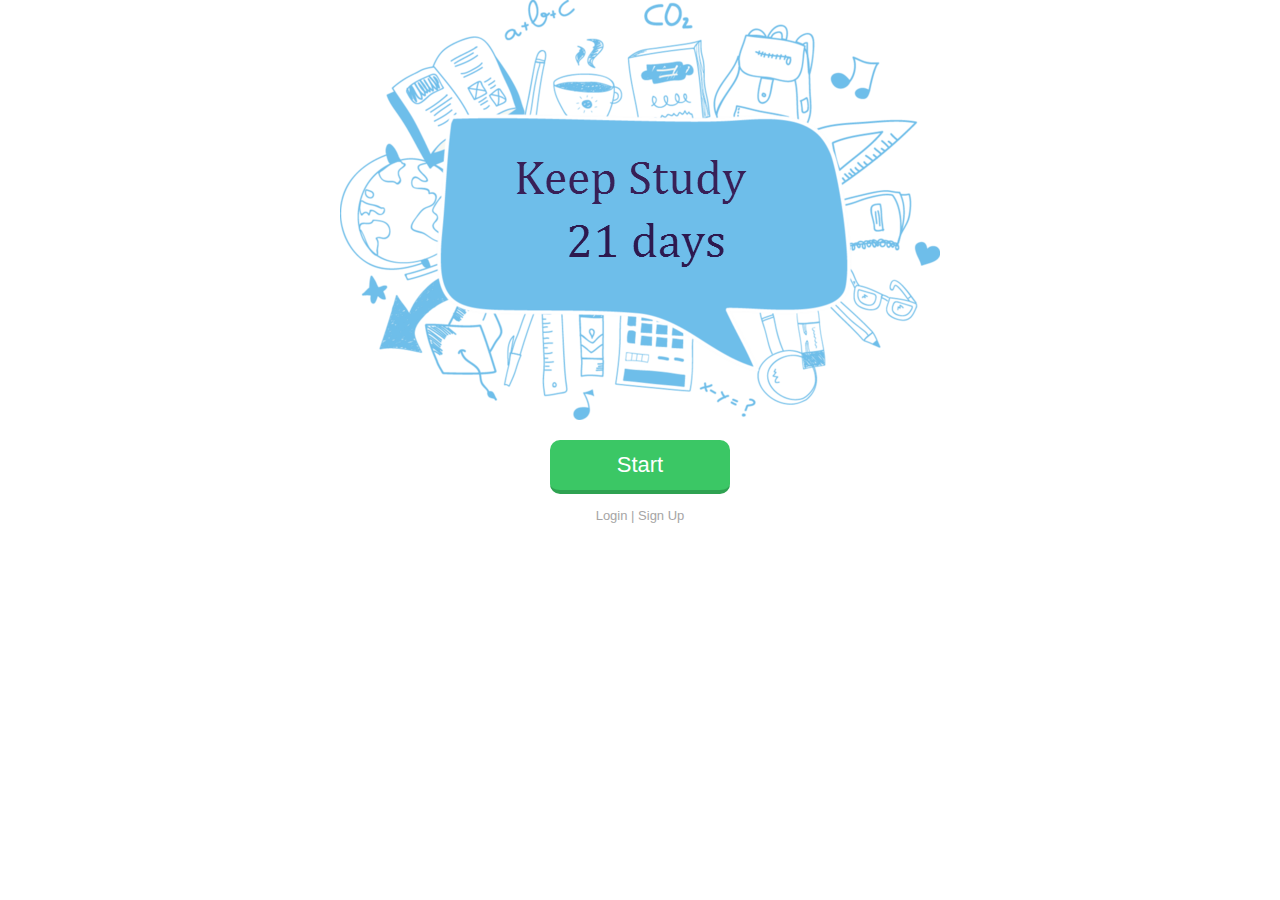
<file: Index.html>
﻿<!DOCTYPE html>
<link type="text/css" rel="stylesheet" href="/css/index.css" media="screen" />
<link type="text/css" rel="stylesheet" href="/css/jquery.fullPage.css" media="screen" />

<meta charset="utf-8">
<meta name="description" content="Keep Study In 21 Days To Become Good Habit">

<html lang="en">
<head>    
    <title>Keep study in 21 days </title>    
</head>
<body id="mainsite">
    <div id="fullpage">
        <div id="section1" class="section">
            <div id="homebanner">
            	<a href=""><img src="/images/21days-banner.png" alt="banner" /></a>
            </div>
            <div id="section1-more">
                <a href="inputwish.html" class="startbtn">Start</a>
                <div id="section1-links">
                    <a href="" class="homeloginbtn" title="Login">Login</a> |
                    <a href="" class="homeregisterbtn" title="Sign Up">Sign Up</a>
                </div>
            </div>
        </div>
     </div>   
</body>
</html>
</file>
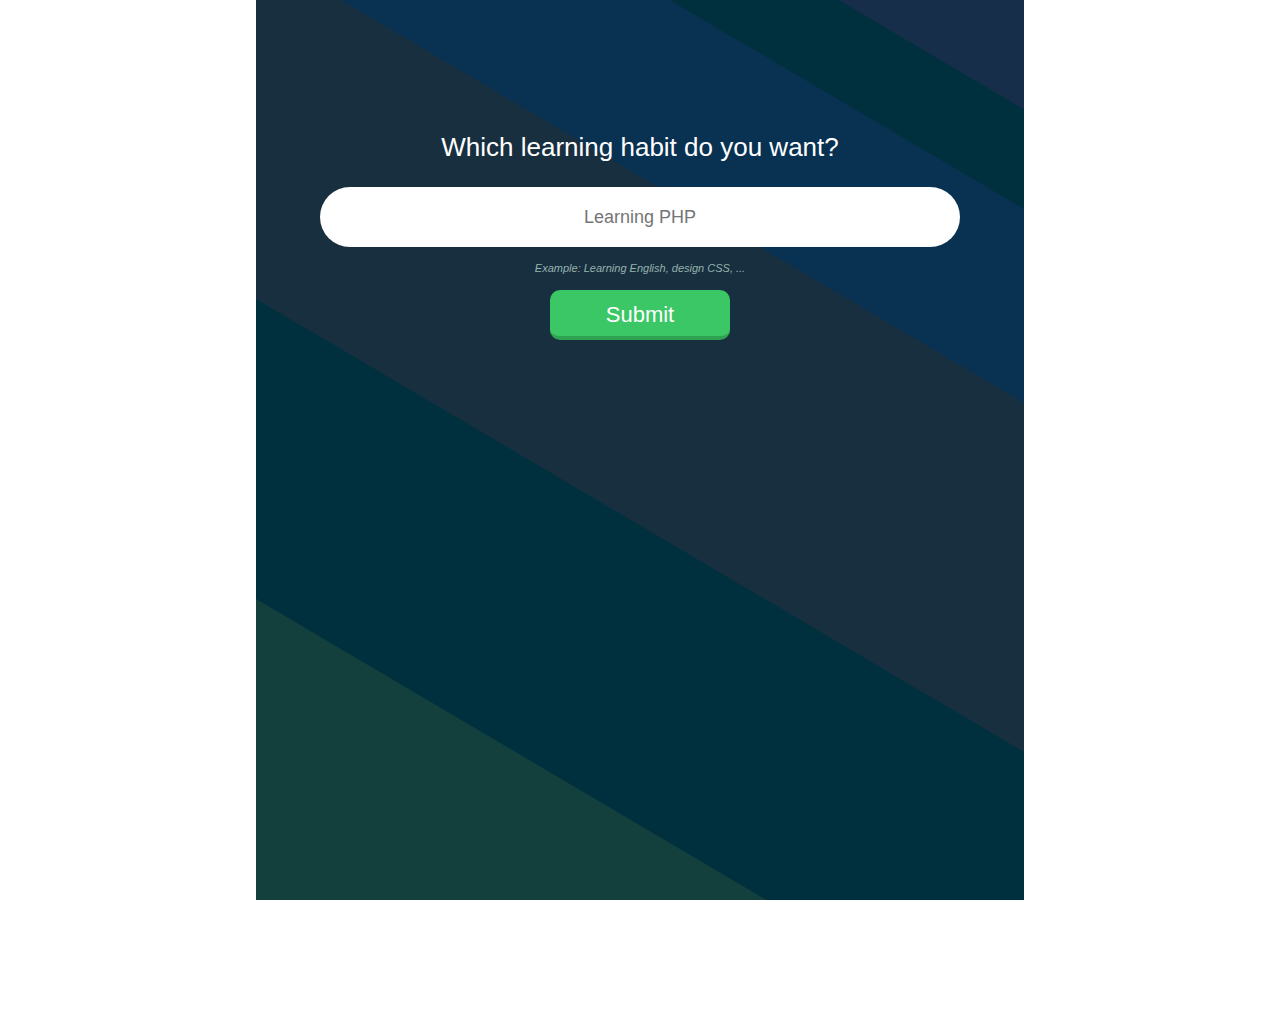
<file: InputWish.html>
﻿<!DOCTYPE html>
<link type="text/css" rel="stylesheet" href="/css/index.css" media="screen" />
<link type="text/css" rel="stylesheet" href="/css/jquery.fullPage.css" media="screen" />

<meta charset="utf-8">
<meta name="description" content="Input Desire Learning">            

<html lang="en">
<head>    
    <title>Input desire learning</title>    
</head>
<body id="mainsite">
    <div id="section2" class="section">
       <div class="slide slide1" data-anchor="CreateNewEvent">
           <h2>Which learning habit do you want?</h2>
           <form name ="SubmitWish" action="mainpage.php"  >
               <input type="text" name ="title_wish" class="textbox" placeholder="Learning PHP"  />
               <div class="eventhelp">Example: Learning English, design CSS, ...</div>            
               <input type="submit" name="submitbutton" value="Submit" class="btnSubmit" />
       	    </form>
       </div>                  
     </div>
</body>
</html>
</file>
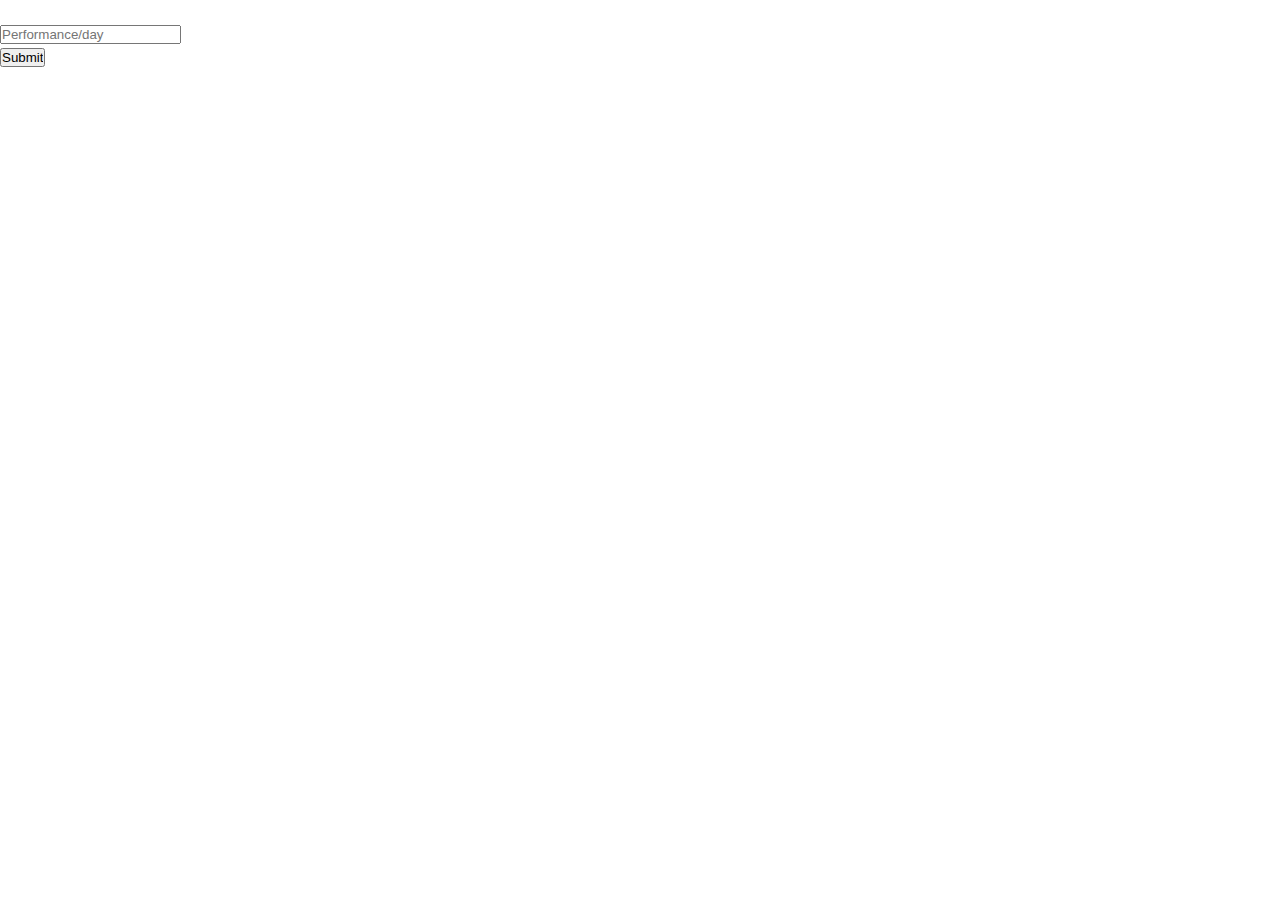
<file: rate.html>
<!DOCTYPE html>
<link type="text/css" rel="stylesheet" href="/css/index.css" media="screen" />
<link type="text/css" rel="stylesheet" href="/css/jquery.fullPage.css" media="screen" />

<meta charset="utf-8">
<meta name="description" content="Input Desire Learning">            

<html lang="en">
<head>
	<title>Rate</title>
</head>
<body id="mainsite">
	<div id="section4" class="section">
	<!--<div class="your_vote">Learning PHP</div>-->
		<form class="data" name="form_rate" action="Result.php">
            <div class="gauge_1">
                <div class="indicator_1">
                    <div class="bar_second_1"></div>
                </div>
                <br/>	
                    <input type="text" name="your_rate" placeholder="Performance/day" />
                    <br/> 
                    <input class="btsubmit" type="button" value="Submit" name = "btsubmit_rate" />	  	  
                
            </div>
		</form>
	</div>
</body>

</html>
</file>
<file: css/index.css>
* {
    margin: 0;
    padding: 0
}
html {
    height: 100%
}
body {
    height: 100%;
    background: #FFF;
    font: 13px/23px "HelveticaNeue", "Helvetica Neue", Helvetica, Arial, sans-serif;
    color: #454545;
    -webkit-font-smoothing: antialiased;
    -webkit-text-size-adjust: 100%
}
h1,
h2,
h3,
h4,
h5,
h6 {
    color: #3A3E43;
    font-family: Helvetica, Arial, sans-serif;
    font-weight: normal;
    line-height: 100%;
    margin-bottom: 20px
}
h1 {
    font-size: 30px
}
h2 {
    font-size: 26px
}
h3 {
    font-size: 20px
}
h4 {
    font-size: 16px
}
h5 {
    font-size: 14px
}
h6 {
    font-size: 12px
}
h1 a,
h2 a,
h3 a,
h4 a,
h5 a,
h6 a {
    font-weight: inherit
}
p {
    margin: 0 0 20px 0
}
p img {
    margin: 0
}
p.lead {
    font-size: 21px;
    line-height: 27px;
}
em {
    font-style: italic
}
strong {
    font-weight: bold;
    color: #333
}
small {
    font-size: 80%
}
a {
    color: #58D68D;
    text-decoration: none;
    outline: 0;
    -webkit-transform: translateZ(0);
    -webkit-transition: 0.2s color linear;
    -moz-transition: 0.2s color linear;
    transition: 0.2s color linear
}
a:hover {
    color: #58D68D
}
p a {
    line-height: inherit
}
ul,
ol {
    margin-bottom: 20px
}
ul {
    list-style: none outside
}
ol {
    list-style: decimal
}
ol,
ul.square,
ul.circle,
ul.disc {
    margin-left: 30px
}
ul.square {
    list-style: square outside
}
ul.circle {
    list-style: circle outside
}
ul.disc {
    list-style: disc outside
}
ul ul,
ul ol,
ol ol,
ol ul {
    margin: 4px 0 5px 30px;
    font-size: 90%
}
ul ul li,
ul ol li,
ol ol li,
ol ul li {
    margin-bottom: 6px
}
ul.large li {
    line-height: 21px
}
li p {
    line-height: 21px
}
.icons-ul i {
    color: #58D68D
}
img {
    max-width: 100%;
    height: auto;
    vertical-align: bottom
}
@media \0screen {
    img {
        width: auto
    }
}
#header-section {
    width: 100%;
    position: relative;
    z-index: 1000;
    background: #fff;
    padding: 0
}
.top-header {
    font-size: 12px;
    text-align: center;
    border-bottom: 1px solid #eee
}
.top-header h1 {
    padding: 20px 0 0 0;
    font-size: 24px;
    text-transform: uppercase;
    font-weight: bold;
    margin: 0
}
.top-header a {
    color: #333
}
.top-header a:hover {
    color: #2ea251
}
.top-header ul {
    list-style: none;
    margin: 0;
    color: #555;
    padding: 10px 0
}
.top-header ul li {
    display: inline
}
.footer {
    padding: 40px 0 20px;
    border-top: 1px solid #eee
}
.footer a {
    color: #BBBDBF
}
.footer a:hover {
    color: #FFF
}
.footer h3 {
    color: #FFF
}
.footer .site-branding {
    float: none;
    display: block;
    margin: 0 auto 20px 0
}
.footer .site-branding h1 {
    font-size: 30px;
    margin: 0;
    color: #58D68D;
    line-height: inherit
}
.site-branding a {
    display: block;
    color: #fff;
    line-height: inherit
}
.footer .site-branding a:hover {
    color: #58D68D
}
.copyright {
    padding: 0;
    margin: 0;
    font-size: 10px;
    color: #999;
    text-transform: capitalize
}
.link-profile {
    text-align: center;
    margin-top: 5px
}
.link-profile a {
    color: #999
}
.deleteevent {
    margin-top: 10px;
    margin-bottom: 50px;
    text-align: center
}
.deleteevent a {
    color: #cacaca
}
.deleteevent.loadindicator {
    background: url(/templates/default/images/site/spinner.gif) 140px center no-repeat !important;
    text-indent: 0px !important
}
#eventlist>.loadindicator {
    background: url(/templates/default/images/site/spinner.gif) center center no-repeat;
    width: 16px;
    height: 16px
}
#eventlist li>.form {
    background: #3bc765;
    border-bottom: 3px solid #2ea251;
    position: relative
}
#eventlist>li>.form>h2 {
    padding-top: 25px;
    color: #fff;
    text-align: center
}
#eventlist > li .form .deleteevent {
    padding-bottom: 15px;
    font-size: 14px;
    margin-bottom: 0
}
.editclose a {
    position: absolute;
    top: 8px;
    right: 8px;
    color: #fff;
    font-size: 36px
}
.editclose a:hover {
    color: #d03221
}
#eventlist .checkinbuttons .loadindicator {
    background: #eee url(/templates/default/images/site/spinner.gif) center center no-repeat;
    text-indent: -9999px
}
#habitchart-container {
    position: relative;
    width: 100%
}
.habitchart-cell {
    display: block;
    border-right: 1px solid #eee;
    overflow: hidden;
    text-align: center;
    padding: 0
}
.habitchart-cell span {
    display: block
}
.habitchart-tasks {
    float: left;
    width: 250px;
    font-size: 11px;
    background: #fefefe;
    border-right: 0px solid #eee;
    box-shadow: 3px 0 10px #fff;
    position: absolute;
    z-index: 10000
}
.habitchart-taskhead {
    height: 24px;
    background: #eee;
    border-bottom: 1px solid #eee
}
.habitchart-taskhead span {
    text-align: left;
    display: block;
    padding: 0 5px
}
.habitchart-task {
    border-bottom: 1px solid #eee;
    padding: 0px
}
.habitchart-task span {
    text-align: left;
    padding-left: 5px;
    white-space: nowrap;
    overflow: hidden;
    text-overflow: ellipsis
}
.habitchart-tasks .habitchart-cell span {
    margin-top: 0
}
.habitchart-timeline {
    margin-left: 250px;
    overflow-x: scroll;
    position: relative;
    padding-bottom: 20px
}
.habitchart-months {
    font-size: 11px;
    border-bottom: 1px solid #eee
}
.habitchart-month {
    display: block;
    float: left
}
.habitchart-month span {
    text-align: left;
    padding-left: 5px
}
.habitchart-days {
    font-size: 11px;
    border-bottom: 1px solid #eee
}
.habitchart-day {
    display: block;
    float: left;
    cursor: default
}
.habitchart-day:hover {
    background: #eee;
    color: #09f
}
.habitchart-taskholder {
    border-bottom: 1px solid #eee;
    background: #fff;
    display: block;
    position: relative
}
.habitchart-blankcell {
    display: block;
    float: left
}
.habitchart-taskbar {
    position: absolute
}
.habitchart-taskbar-out {
    background: #22baa0;
    border-radius: 8px;
    width: 100%;
    height: 100%;
    cursor: pointer
}
.habitchart-taskbar-in {
    display: block;
    border-radius: 8px;
    width: 30%;
    height: 100%;
    background: #087f6b
}
.habitchart-wd-0 {
    background-color: #f8f8f8;
    border-right: 1px dashed #ccc
}
.habitchart-wd-6 {
    background-color: #f8f8f8
}
.habitchart-cell-yes {
    background: #3bc765;
    color: #fff;
    font-size: 11px
}
.habitchart-cell-yes21,
.habitchart-cell-yesmorethan21 {
    background: #f3cf3f;
    color: #3d3d3d;
    font-size: 11px
}
.habitchart-cell-yes21 {
    background-image: url(/templates/default/images/site/tiny-flag.png);
    background-repeat: no-repeat;
    background-position: 1px 1px
}
.habitchart-cell-no {
    background: #e74c3c
}
.hide {
    display: none
}
#banner {
    background: #3bc765;
    border-bottom: 3px solid #2ea251
}
#banner .form {
    padding: 50px
}
#banner .form h2 {
    text-align: center;
    color: #fff;
    font-size: 36px;
    margin-bottom: 10px;
    text-shadow: 0px 2px 2px #777
}
#banner .form h3 {
    text-align: center;
    line-height: 1.5;
    color: #f5f5f5;
    font-size: 18px;
    font-weight: normal
}
#banner h3 a {
    color: #ff5f5f;
    background: #fff;
    padding: 1px 7px;
    font-size: 14px;
    border-radius: 4px;
    -webkit-border-radius: 4px
}
#banner h3 a:hover {
    color: #fff;
    background: #0b836f
}
.banner {}.banner .form {
    padding: 50px
}
.banner .form h2 {
    text-align: center;
    color: #fff;
    font-size: 36px;
    margin-bottom: 10px;
    text-shadow: 0px 2px 2px #777
}
.banner .form h3 {
    text-align: center;
    line-height: 1.5;
    color: #f5f5f5;
    font-size: 18px;
    font-weight: normal
}
.banner h3 a {
    color: #ff5f5f;
    background: #fff;
    padding: 1px 7px;
    font-size: 14px;
    border-radius: 4px;
    -webkit-border-radius: 4px
}
.banner h3 a:hover {
    color: #fff;
    background: #0b836f
}
.myform {
    background: #fff;
    padding: 30px;
    border-radius: 4px;
    -webkit-border-radius: 4px;
    width: 480px;
    margin: 50px auto
}
.myform .input-textbox {
    clear: both;
    padding-bottom: 20px
}
.myform .input-textbox label,
.myform .input-submit label {
    width: 140px;
    display: block;
    float: left;
    font-size: 16px;
    padding-top: 7px;
    color: #666
}
.myform .input-textbox input {
    border-radius: 4px;
    -webkit-border-radius: 4px;
    border: 1px solid #fff;
    background: #eee;
    padding: 10px;
    font-size: 16px;
    width: 316px
}
.myform .input-textbox select {
    width: 336px;
    padding: 0 10px;
    margin-left: 0;
    border-radius: 4px;
    -webkit-border-radius: 4px;
    font-size: 16px;
    height: 40px;
    line-height: 40px;
    background: #eee;
    border: 1px solid #fff
}
.myform .input-textbox .inputerror {
    border-color: #ffcfce;
    cursor: pointer
}
.myform .input-textbox .inputerror:hover {
    border-color: #9e3737
}
.myform .input-textbox .input-checkbox {
    width: 300px;
    padding-bottom: 30px
}
.myform .input-checkbox input {
    width: auto
}
.myform .input-submit {
    clear: both
}
.myform .input-submit .submit {
    width: 200px;
    padding: 15px;
    border-radius: 4px;
    -webkit-border-radius: 4px;
    cursor: pointer;
    text-align: center;
    color: #fff;
    background: #3bc765;
    border-width: 0;
    border-bottom: 3px solid #2ea251;
    font-weight: bold;
    font-size: 16px;
    text-transform: uppercase
}
.myform .input-submit .submit:hover {
    background-color: #2ea251
}
.myform .input-submit .loadindicator {
    background: #eee url(/templates/default/images/site/spinner.gif) center center no-repeat;
    text-indent: -9999px
}
.myform .input-submit .loadindicator:hover {
    background-color: #eee
}
.myform .input-submit .morelink {
    float: right;
    padding: 15px 30px 0 0;
    color: #999;
    font-size: 14px
}
.myform .input-submit .morelink:hover {
    color: #22baa0
}
.myform .input-radiobox {
    padding-bottom: 10px;
    margin-left: 140px
}
.myform .input-radiobox label {
    float: none;
    width: auto;
    font-size: 16px;
    color: #000
}
.myform .input-radiobox input {
    width: auto
}
.myform label a {
    padding: 2px 5px;
    font-size: 11px;
    background: #f0f0f0;
    color: #aaa;
    border-radius: 8px
}
.myform .input-textbox .companyscreennameinput span {
    float: left;
    font-size: 16px;
    padding: 10px 5px;
    color: #999
}
.notify-bar {
    padding: 10px;
    margin-bottom: 20px;
    border-radius: 4px;
    -webkit-border-radius: 4px
}
.notify-bar-success {
    background: #eaffa5;
    color: #6c8c00
}
.notify-bar-error {
    background: #ffcfce;
    color: #9e3737
}
.notify-bar-warning {
    background: #ffeeb1;
    color: #e37b00
}
.notify-bar-info {
    background: #d6e2ff;
    color: #577bd1
}
.notify-bar-icon {
    float: left;
    width: 32px
}
.notify-bar-text {
    padding: 0 20px 0 10px;
    line-height: 1.5
}
.notify-bar-text code {
    background: none
}
.notify-bar-text-sep {
    border-top: 1px solid #eee;
    margin: 10px 0;
    display: none
}
.notify-bar-button {
    float: right;
    width: 15px;
    text-align: right
}
.notify-bar p {
    margin-bottom: 0 !important
}
#homebanner {
    text-align: center
}
#homebanner img {
    max-width: 100%
}
#section1-more {
    padding-top: 20px
}
#section1-more .startbtn {
    font-family: 'HelveticaNeue-Light', 'Helvetica Neue Light', 'Helvetica Neue', Helvetica, Arial, 'Lucida Grande', sans-serif;
    display: block;
    margin: auto;
    width: 180px;
    height: 50px;
    line-height: 50px;
    border-radius: 10px;
    -webkit-border-radius: 10px;
    cursor: pointer;
    text-align: center;
    color: #fff;
    background: #3bc765;
    border-width: 0;
    border-bottom: 4px solid #2ea251;
    font-size: 22px
}
#section1-more .startbtn:hover {
    background: #2ea251;
    height: 46px;
    margin-top: 4px;
    line-height: 50px
}
#section1-links {
    text-align: center;
    color: #a6a5a5;
    padding: 10px
}
#section1-links a {
    color: #a6a5a5
}
#section1-links a:hover {
    color: #2ea251
}
#section2 {
    text-align: center;            
    background: #182f40;
    height: 100%
}
#section2 h2 {
    color: #fff;
    line-height: 1.5;
}
#section2 h2 strong {
    text-shadow: 1px 1px 0 #8afaac
}
#section2 .slide1 .textbox {
    text-align: center;
    border-radius: 40px;
    -webkit-border-radius: 40px;
    height: 40px;
    font-size: 18px;
    width: 600px;
    max-width: 60%;
    border: 0px solid #fff;
    padding: 10px 20px
}
#section2 .slide1 .eventhelp {
    padding: 10px;
    font-size: 11px;
    font-style: italic;
    color: #96b1ac;
}
#section2 {
    padding-top: 10%;
    background: url('../images/bg.png') no-repeat center;
}
#section2 .btnSubmit {
    font-family: 'HelveticaNeue-Light', 'Helvetica Neue Light', 'Helvetica Neue', Helvetica, Arial, 'Lucida Grande', sans-serif;
    display: block;
    margin: auto;
    width: 180px;
    height: 50px;
    line-height: 50px;
    border-radius: 10px;
    -webkit-border-radius: 10px;
    cursor: pointer;
    text-align: center;
    color: #fff;
    background: #3bc765;
    border-width: 0;
    border-bottom: 4px solid #2ea251;
    font-size: 22px;
}
#section2 .btnSubmit:hover {
    background: #2ea251;
    height: 46px;
    margin-top: 4px;
    line-height: 50px
}
#section2-links {
    text-align: center;
    color: #a6a5a5;
    padding: 10px
}
#section2-links a {
    color: #a6a5a5
}
#section2-links a:hover {
    color: #2ea251
}
#section3 {
    text-align: center;            
    background: #182f40;
    height: 100%;
}
#section3 h2 {
    color: #fff;
    font-size: 40px;
    line-height: 1.5;
}
#section3 h2 strong {
    text-shadow: 1px 1px 0 #8afaac
}

#section3 .textbox {
    text-align: center;
    border-radius: 40px;
    -webkit-border-radius: 40px;
    font-size: 20px;
    width: 400px;
    max-width: 60%;    
    padding: 10px 20px;
    color: #0b1ac2;
}

#section3 {
    padding-top: 10%;
    background: url('../images/bg.png') no-repeat center;
}

#section3 .btnResult {
    font-family: 'HelveticaNeue-Light', 'Helvetica Neue Light', 'Helvetica Neue', Helvetica, Arial, 'Lucida Grande', sans-serif;
    display: inline-block;
    width: 150px;
    height: 40px;
    line-height: 30px;
    border-radius: 10px;
    -webkit-border-radius: 10px;
    cursor: pointer;
    text-align: center;
    color: #dcdcbd;
    background: #3bc765;
    border-width: 0;
    border-bottom: 4px solid #2ea251;
    font-size: 22px;
}
#section3 .btnResult:hover {
    background: #2ea251;
    height: 38px;
    margin-top: 4px;
    line-height: 30px;
}

#section3 .btnReport {
    font-family: 'HelveticaNeue-Light', 'Helvetica Neue Light', 'Helvetica Neue', Helvetica, Arial, 'Lucida Grande', sans-serif;
    display: inline-block;    
    width: 150px;
    height: 40px;
    line-height: 30px;
    border-radius: 10px;
    -webkit-border-radius: 10px;
    cursor: pointer;
    text-align: center;
    color: #dcdcbd;
    background: #3bc765;
    border-width: 0;
    border-bottom: 4px solid #2ea251;
    font-size: 22px;
    margin-left: 40px;
}
#section3 .btnReport:hover {
    background: #2ea251;
    height: 38px;
    margin-top: 4px;
    line-height: 30px;
}

#times a{    
    font-size: 32px;
    color: #d03221;  
}

.startarrow {
    width: 0;
    height: 0;
    border-style: solid;
    border-width: 20px 25px 0 25px;
    border-color: #fff transparent transparent transparent
}
#checkinresultsample {
    text-align: center;
    padding: 20px
}
#checkinresultsample img {
    border-radius: 8px;
    -webkit-border-radius: 8px
}
#tourcomplete a {
    color: #fff;
    font-size: 18px
}
#checkinsample {
    padding: 40px 20px;
    margin: 10px auto;
    background: #fff;
    width: 60%;
    max-width: 500px;
    border-radius: 10px
}
#checkinsample p {
    line-height: 1.5;
    font-size: 18px
}
#checkinsample p big {
    font-size: 24px;
    font-weight: bold
}
.btncheckinsuccess {
    display: inline-block;
    width: 140px;
    height: 40px;
    line-height: 40px;
    border-radius: 10px;
    -webkit-border-radius: 10px;
    cursor: pointer;
    text-align: center;
    color: #fff;
    background: #3bc765;
    border-width: 0;
    border-bottom: 4px solid #2ea251;
    font-size: 18px
}
.btncheckinsuccess:hover {
    color: #fff;
    background: #2ea251;
    height: 36px
}
.btncheckinfail {
    display: inline-block;
    width: 140px;
    height: 40px;
    line-height: 40px;
    border-radius: 10px;
    -webkit-border-radius: 10px;
    cursor: pointer;
    text-align: center;
    color: #fff;
    background: #e74c3c;
    border-width: 0;
    border-bottom: 4px solid #d03221;
    font-size: 18px
}
.btncheckinfail:hover {
    color: #fff;
    background: #d03221;
    height: 36px
}
#sectionregister {
    background: #2ea251
}
#sectionaboutus {
    padding-top: 0px;
    background: #666
}
#sectionaboutus h3 {
    text-align: center;
    line-height: 1.7;
    color: #fff;
    padding-top: 30px
}
#sectionaboutus h3 a {
    color: #999
}
.profile {
    width: 50%;
    margin: 0 auto;
    padding-bottom: 40px;
    text-align: center;
    border-bottom: 1px solid #888;
    color: #eee
}
.profile img {
    border-radius: 100px;
    -webkit-border-radius: 100px
}
.profile h2 {
    padding: 30px 0 0 0;
    color: #eee
}
.profile p {}#fp-nav {
    opacity: 0.2 !important
}
.fp-controlArrow.fp-next {
    right: 65px !important
}
#eventpage {
    width: 940px;
    margin: 30px auto;
    padding: 10px
}
#eventpage h1 {
    font-size: 28px
}
#eventlist {
    list-style-type: none
}
#eventlist li {
    padding: 15px;
    margin: 0 0 30px 0;
    background: #f0f0f0;
    border-radius: 8px;
    font-size: 18px
}
#eventlist li:hover {
    background: #ddd
}
#eventlist h3 {
    margin-bottom: 0
}
#eventlist h3 strong {
    font-weight: normal
}
#eventlist h3 img {
    vertical-align: middle;
    float: left;
    margin: 4px 5px 0 0
}
#eventlist h3 span {
    float: left
}
#eventlist h3 .currentcheckin {
    float: right;
    font-size: 12px;
    color: #888;
    font-style: italic
}
#eventlist .checkinbuttons {
    margin-top: 0px;
    clear: both;
    padding-top: 10px
}
#eventlist .eventitemadd {
    background: #fff
}
#eventlist .eventitemadd:hover {
    background: #fff
}
#eventlist .eventitemadd:hover a {
    color: #f90
}
#eventhistory {
    width: 960px;
    margin: auto
}
.eventeditpencil {
    display: inline-block;
    line-height: 16px;
    cursor: pointer;
    border-radius: 8px 0 8px 0;
    background: #ddd;
    padding: 0 5px;
    font-size: 11px;
    color: #555
}
.eventeditpencil img {
    float: left;
    margin: 4px 5px 0 0
}
.eventeditpencil span {
    float: left
}
#editState {
    font-size: 12px !important;
    margin-top: 5px
}
@media only screen and (max-width: 768px) {
    #fp-nav {
        display: none
    }
    .fp-controlArrow.fp-next {
        right: 15px !important
    }
    #eventpage {
        width: 90%;
        margin: 10px auto
    }
    #eventlist h3 .currentcheckin {
        float: none;
        clear: both;
        margin: 10px 0
    }
}
@media only screen and (max-width: 600px) {
    .myform .input-textbox label {
        padding-bottom: 5px
    }
    .myform .input-textbox {
        padding-bottom: 10px
    }
    .myform .input-textbox input {
        clear: left;
        display: block
    }
    .myform {
        width: 325px
    }
    .companylist,
    .employeelist {
        width: 385px
    }
    #banner .form,
    .banner .form {
        padding: 40px 20px
    }
    .myform .input-textbox .input-checkbox {}.myform .input-checkbox input {
        width: auto;
        float: left
    }
    .myform .input-textbox .companyscreennameinput {
        clear: left;
        display: block
    }
    .myform .input-textbox .companyscreennameinput input {
        width: 120px !important;
        clear: none !important
    }
}
@media only screen and (max-width: 500px) {
    #banner .form h3,
    .banner .form h3 {
        margin: 0;
        padding-top: 10px
    }
    .myform .input-textbox input {
        width: 220px
    }
    .myform .input-textbox select {
        width: 240px
    }
    .myform {
        width: 245px;
        padding: 20px;
        margin: 30px auto 0 auto
    }
    .myform .input-submit .submit {
        width: 100%
    }
    .myform .input-submit .morelink {
        clear: both;
        padding: 5px 0px;
        margin-top: 10px;
        text-align: center;
        float: none;
        display: block;
        width: 100%
    }
    .myform .input-textbox .input-checkbox {}.myform .input-checkbox input {
        width: auto;
        float: left
    }
    .myform .input-textbox .companyscreennameinput {
        clear: left;
        display: block
    }
    .myform .input-textbox .companyscreennameinput span {
        font-size: 13px
    }
    .myform .input-textbox .companyscreennameinput input {
        width: 80px !important;
        padding: 10px 4px;
        clear: none !important
    }
    #fp-nav {
        display: none !important
    }
    #banner .form h2,
    .banner .form h2 {
        font-size: 24px
    }
    #banner .form h3,
    .banner .form h3 {
        display: none
    }
    #banner .form,
    .banner .form {
        padding: 20px 10px
    }
    .fp-controlArrow {
        top: 50px !important;
        opacity: 0.2
    }
    .fp-controlArrow:hover {
        opacity: 1
    }
    .fp-controlArrow.fp-next {
        right: 15px !important
    }
    .fp-controlArrow.fp-next {
        border-width: 10px 0 10px 10px !important
    }
    .fp-controlArrow.fp-prev {
        border-width: 10px 10px 10px 0 !important
    }
    .profile {
        padding: 10px 0 0 0
    }
    #sectionaboutus h3 {
        padding: 0;
        font-size: 14px
    }
    .myform .input-textbox label {
        padding-bottom: 0
    }
    .myform .input-textbox .input-checkbox {
        padding-bottom: 10px
    }
    #section2 h2 {
        font-size: 18px
    }
    #section2 .slide1 .textbox {
        width: 80%;
        font-size: 14px
    }
    #checkinsample {
        width: 80%
    }
    .btncheckinsuccess,
    .btncheckinfail {
        width: 100px;
        font-size: 14px
    }
}
@media only screen and (max-width: 320px) {
    #banner .form h2,
    .banner .form h2 {
        padding-top: 20px
    }
    #eventpage h1 {
        font-size: 24px
    }
    #eventlist h3 {
        font-size: 16px
    }
    #eventlist li {
        font-size: 16px
    }
}
#sb-container,
#sb-wrapper {
    text-align: left
}
#sb-container,
#sb-overlay {
    position: absolute;
    top: 0;
    left: 0;
    width: 100%;
    margin: 0;
    padding: 0
}
#sb-container {
    height: 100%;
    display: none;
    visibility: hidden;
    z-index: 1999
}
body>#sb-container {
    position: fixed
}
#sb-overlay {
    height: expression(document.documentElement.clientHeight+'px')
}
#sb-container>#sb-overlay {
    height: 100%
}
#sb-wrapper {
    position: relative
}
#sb-wrapper img {
    border: none
}
#sb-body-inner {
    background: #fff url(/templates/default/images/shadowbox/loading.gif) center center no-repeat
}
#sb-body {
    position: relative;
    margin: 0;
    padding: 0;
    overflow: hidden;
    border: 2px solid #fff;
    border-radius: 4px;
    -webkit-border-radius: 4px;
    box-shadow: 0 0 20px #000;
    -webkit-box-shadow: 0 0 20px #000
}
#sb-body-inner {
    position: relative;
    height: 100%
}
#sb-content.html {
    height: 100%;
    overflow: auto;
    background: #fff
}
#sb-loading {
    position: absolute;
    top: 0;
    width: 100%;
    height: 100%;
    text-align: center;
    padding-top: 10px
}
#sb-body,
#sb-loading {
    background-color: #fff
}
#sb-title,
#sb-info {
    position: relative;
    margin: 0;
    padding: 0;
    overflow: hidden
}
#sb-title-inner,
#sb-info-inner {
    position: relative;
    font-family: 'Lucida Grande', Tahoma, sans-serif;
    line-height: 16px
}
#sb-title,
#sb-title-inner {
    height: 26px
}
#sb-title-inner {
    font-size: 16px;
    padding: 5px 0;
    color: #fff
}
#sb-info,
#sb-info-inner {
    height: 20px
}
#sb-info-inner {
    font-size: 12px;
    color: #fff
}
#sb-nav {
    float: right;
    height: 16px;
    padding: 2px 0;
    width: 45%
}
#sb-nav a {
    display: block;
    float: right;
    height: 16px;
    width: 16px;
    margin-left: 3px;
    cursor: pointer
}
#sb-nav-close {
    background-image: url(/templates/default/images/shadowbox/close.png);
    background-repeat: no-repeat
}
#sb-nav-next {
    background-image: url(/templates/default/images/shadowbox/next.png);
    background-repeat: no-repeat
}
#sb-nav-previous {
    background-image: url(/templates/default/images/shadowbox/previous.png);
    background-repeat: no-repeat
}
#sb-nav-play {
    background-image: url(/templates/default/images/shadowbox/play.png);
    background-repeat: no-repeat
}
#sb-nav-pause {
    background-image: url(/templates/default/images/shadowbox/pause.png);
    background-repeat: no-repeat
}
#sb-counter {
    float: left;
    padding: 2px 0;
    width: 45%
}
#sb-counter a {
    padding: 0 4px 0 0;
    text-decoration: none;
    cursor: pointer;
    color: #fff
}
#sb-counter a.sb-counter-current {
    text-decoration: underline
}
div.sb-message {
    font-family: 'Lucida Grande', Tahoma, sans-serif;
    font-size: 12px;
    padding: 10px;
    text-align: center
}
div.sb-message a:link,
div.sb-message a:visited {
    color: #fff;
    text-decoration: underline
}
#sb-nav-close {
    float: right;
    width: 29px;
    height: 29px;
    position: absolute;
    right: 0;
    margin: -8px -9px 0 0;
    z-index: 1000;
    cursor: pointer
}
</file>
